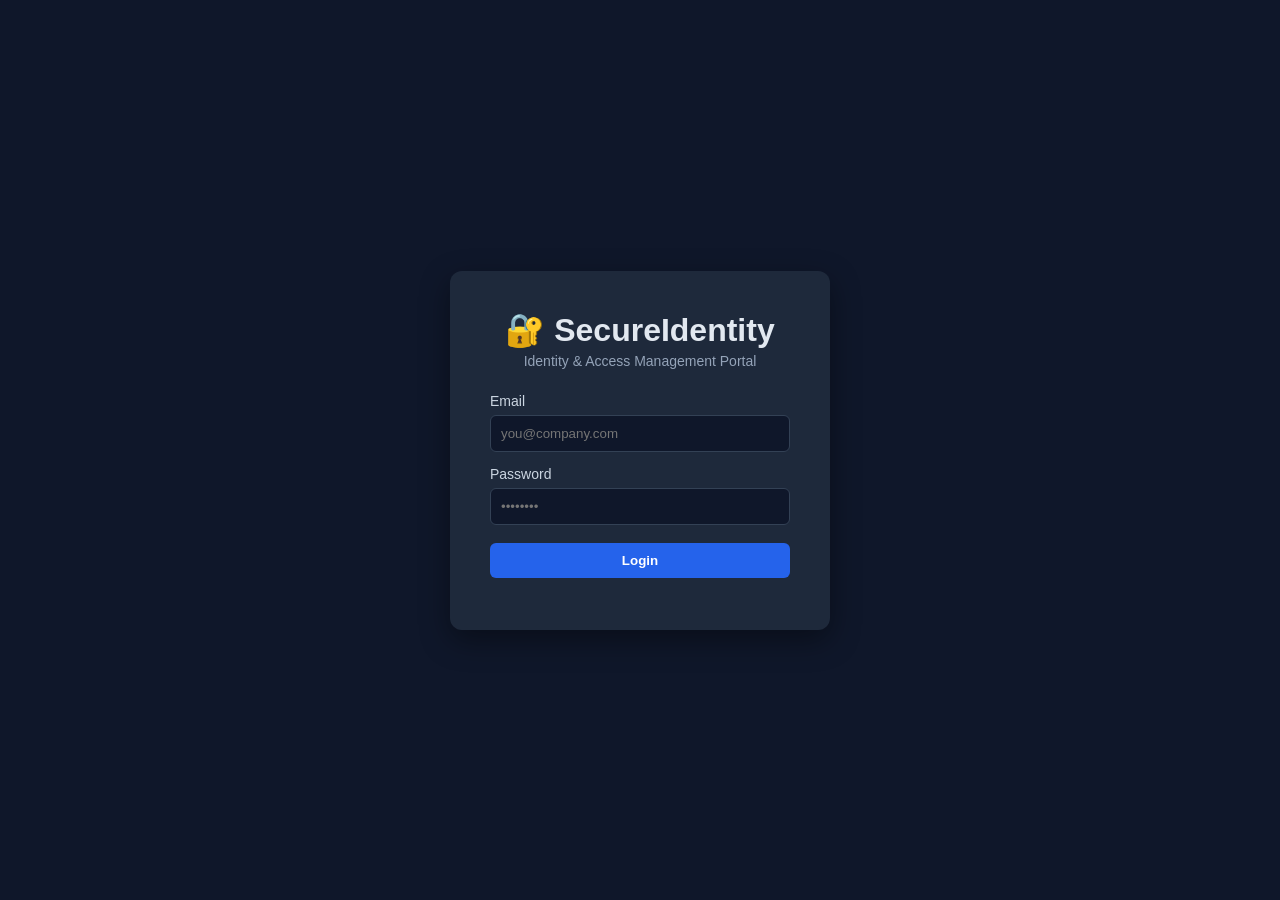
<file: frontend/index.html>
<!DOCTYPE html>
<html lang="en">
<head>
<meta charset="UTF-8">
<title>SecureIdentity - Login</title>
<link rel="stylesheet" href="css/style.css">
</head>
<body>
  <div class="auth-container">
    <div class="auth-card">
      <h1>🔐 SecureIdentity</h1>
      <p class="subtitle">Identity & Access Management Portal</p>

      <form id="loginForm">
        <label>Email</label>
        <input type="email" id="email" required placeholder="you@company.com">

        <label>Password</label>
        <input type="password" id="password" required placeholder="••••••••">

        <button type="submit">Login</button>
        <p id="errorMsg" class="error-msg"></p>
      </form>
    </div>
  </div>

  <script src="js/api.js"></script>
  <script src="js/login.js"></script>
</body>
</html>
</file>
<file: frontend/css/style.css>
* { box-sizing: border-box; margin: 0; padding: 0; font-family: 'Segoe UI', Arial, sans-serif; }

body { background: #0f172a; color: #e2e8f0; }

/* ===== LOGIN PAGE ===== */
.auth-container {
  display: flex; justify-content: center; align-items: center;
  height: 100vh;
}
.auth-card {
  background: #1e293b; padding: 40px; border-radius: 12px;
  width: 380px; box-shadow: 0 10px 30px rgba(0,0,0,0.4);
}
.auth-card h1 { text-align: center; margin-bottom: 4px; }
.subtitle { text-align: center; color: #94a3b8; margin-bottom: 24px; font-size: 14px; }
.auth-card label { display: block; margin-top: 14px; margin-bottom: 6px; font-size: 14px; color: #cbd5e1; }
.auth-card input, .auth-card select {
  width: 100%; padding: 10px; border-radius: 6px; border: 1px solid #334155;
  background: #0f172a; color: #e2e8f0;
}
.auth-card button, .card button {
  width: 100%; padding: 10px; margin-top: 18px; border: none;
  border-radius: 6px; background: #2563eb; color: white;
  font-weight: 600; cursor: pointer; transition: background 0.2s;
}
.auth-card button:hover, .card button:hover { background: #1d4ed8; }
.error-msg { color: #f87171; margin-top: 12px; text-align: center; font-size: 14px; }
.success-msg { color: #4ade80; margin-top: 10px; font-size: 14px; }

/* ===== DASHBOARD ===== */
.navbar {
  display: flex; justify-content: space-between; align-items: center;
  padding: 16px 32px; background: #1e293b; border-bottom: 1px solid #334155;
}
.nav-right { display: flex; align-items: center; gap: 16px; }
#logoutBtn { background: #dc2626; border: none; padding: 8px 16px; border-radius: 6px; color: white; cursor: pointer; }

.container { max-width: 900px; margin: 30px auto; padding: 0 20px; }

.card {
  background: #1e293b; padding: 24px; border-radius: 10px; margin-bottom: 20px;
}
.card h2 { margin-bottom: 14px; font-size: 18px; }
.card input, .card select {
  width: 100%; padding: 10px; margin-bottom: 10px; border-radius: 6px;
  border: 1px solid #334155; background: #0f172a; color: #e2e8f0;
}
.hidden { display: none; }
.hidden-form { display: none; margin-top: 12px; }

table { width: 100%; border-collapse: collapse; margin-top: 10px; }
th, td { text-align: left; padding: 8px; border-bottom: 1px solid #334155; font-size: 14px; }
th { color: #94a3b8; }

.badge { padding: 3px 10px; border-radius: 12px; font-size: 12px; font-weight: 600; }
.badge-admin { background: #7c3aed33; color: #a78bfa; }
.badge-manager { background: #2563eb33; color: #60a5fa; }
.badge-employee { background: #05966933; color: #34d399; }
.badge-active { background: #05966933; color: #34d399; }
.badge-inactive { background: #dc262633; color: #f87171; }
.badge-pending { background: #ca8a0433; color: #fbbf24; }
.badge-approved { background: #05966933; color: #34d399; }
.badge-rejected { background: #dc262633; color: #f87171; }

.action-btn {
  padding: 4px 10px; margin-right: 4px; border: none; border-radius: 4px;
  font-size: 12px; cursor: pointer; color: white;
}
.btn-approve { background: #16a34a; }
.btn-reject { background: #dc2626; }
.btn-deactivate { background: #ca8a04; }
.btn-activate { background: #16a34a; }
.btn-delete { background: #dc2626; }
</file>
